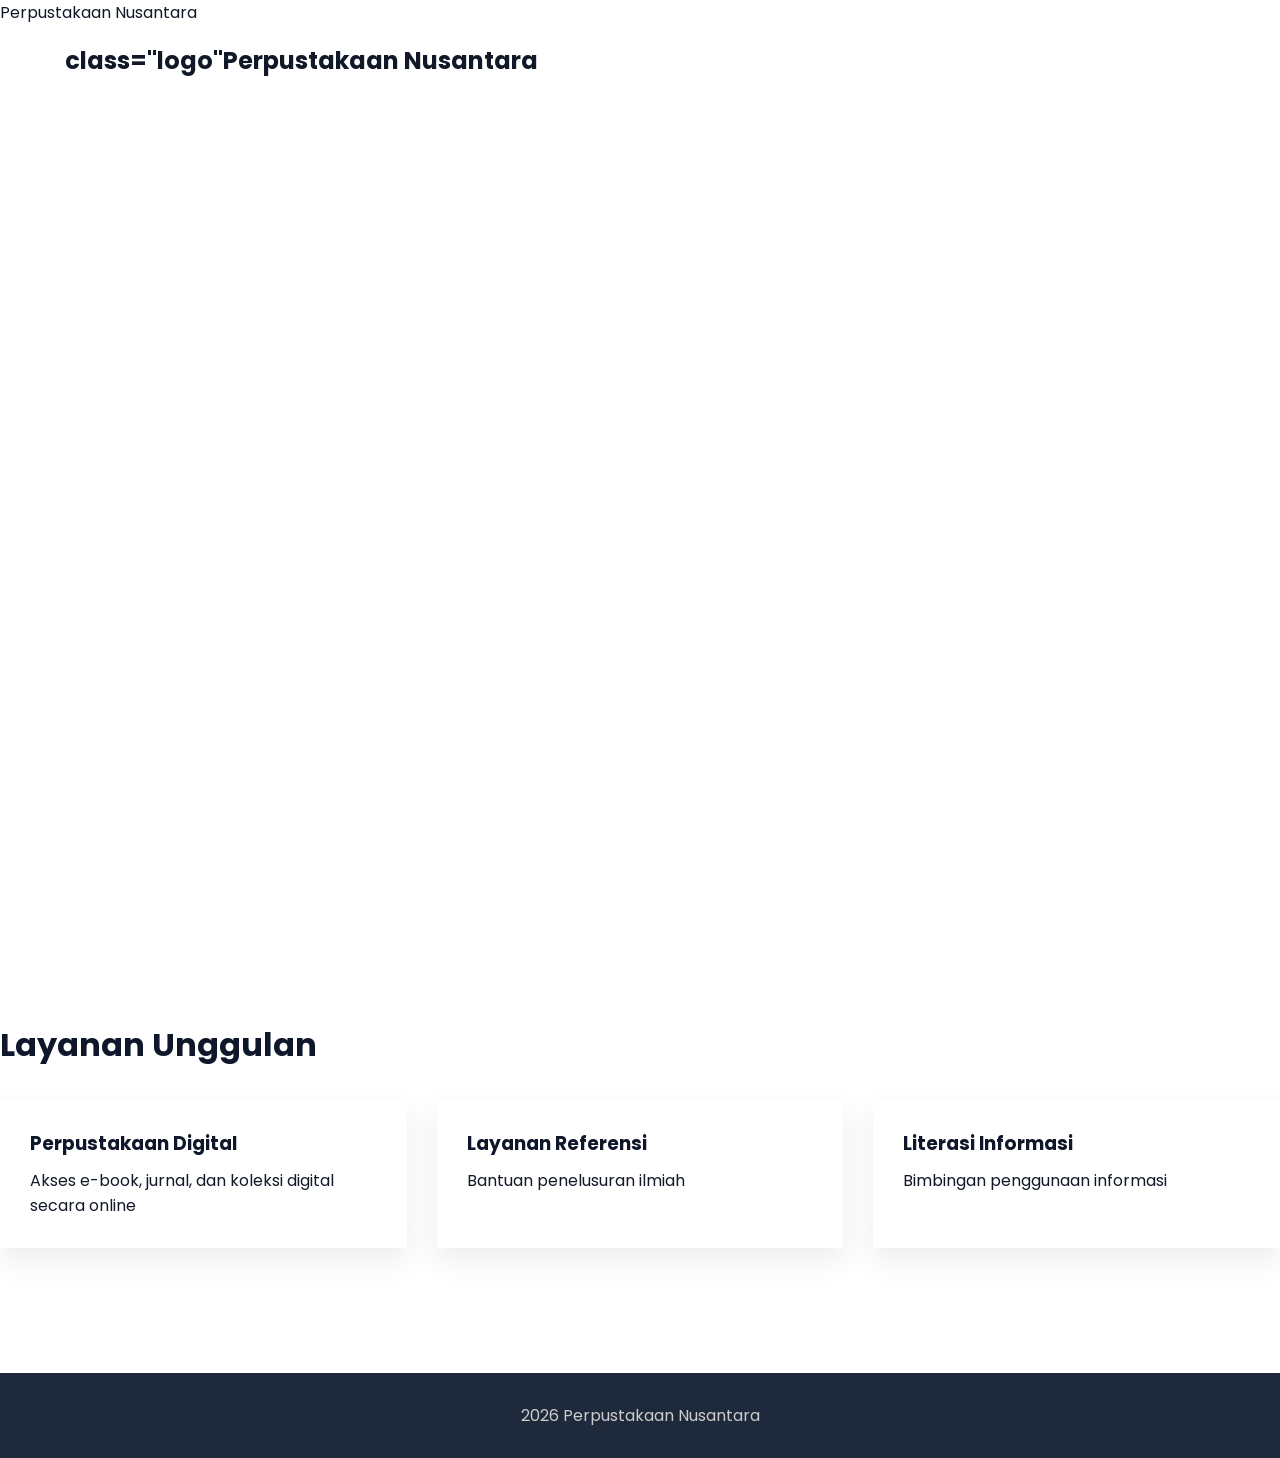
<file: index.html>
<!DOCTIPE html>
<html lang="id"> 
<head> 
    <meta charset="UTF-8">
    <tittle>Perpustakaan Nusantara</tittle>

    <link rel="stylesheet" href="style.css">

    <!-- Google Font -->
    <link href="https://fonts.googleapis.com/css2?family=Poppins:wght@300;400;600;700&splay=swap" rel="stylesheet">
</head>
<body>

<header>
    <nav>
        <h1>class="logo"Perpustakaan Nusantara</h1>
        <ul> 
            <li><a href="index.html">Beranda</a></li>
            <li><a href="profil.html">Profil</a></li>
            <li><a href="layanan.html">Layanan</a></li>
            <li><a href="Koleksi.html">Koleksi</a></li>
            <li><a href="Kontak.html">Kontak</a></li>
        </ul>
    </nav>
</header>

<section class="hero">
    <div class="hero-content">
        <h2>Pusat Literasi & Informasi Digital Nusantara</h2>

        <p>
            Perpustakaan Nusantara Hadir Sebagai Sumber Pusat Informasi,
            Literasi, dan Pengetahuan Untuk Mendukung Pendidikan,
            Pembelajaran Sepanjang Hayat.
        </p>

        <a href="Koleksi.html" class="btn">Jelajahi Koleksi</a>
    </div>
</section>

<selection class="content">
    <h2>Layanan Unggulan</h2>
    <div class="grid">
        <div class="card">
            <h3>Perpustakaan Digital</h3>
            <p>Akses e-book, jurnal, dan koleksi digital secara online</p>
        </div>
        <div class="card">
            <h3>Layanan Referensi</h3>
            <p>Bantuan penelusuran ilmiah</p>
        </div>
        <div class="card">
            <h3>Literasi Informasi</h3>
            <p>Bimbingan penggunaan informasi</p>
        </div>
    </div>
</selection>

<footer>
    <p>2026 Perpustakaan Nusantara</p>
</footer>

</body>
</html>
</file>
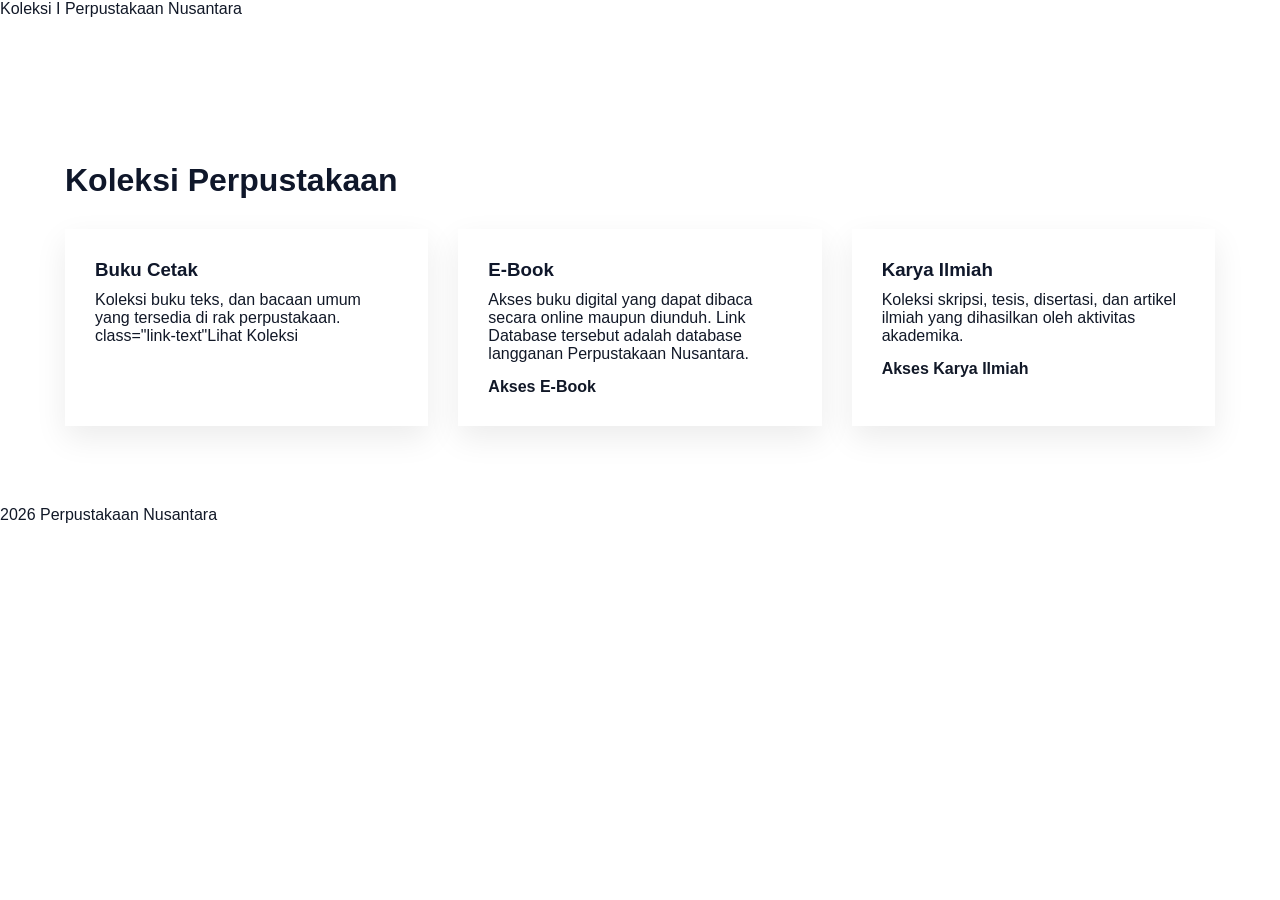
<file: koleksi.html>
<!DOCTYPE html>
<html lang="id">
<head>
    <meta charset="UTP-8">
    <tittle>Koleksi I Perpustakaan Nusantara</tittle>
    <link rel="stylesheet" href="style.css">
</head>
<body>

<header>
    <nav>
        <h1 class="logo">Perpustakaan Nusantara</h1>
        <ul>
            <li><a href="index.html">Beranda</a></li>
            <li><a href="profil.html">Prifil</a></li>
            <li><a href="layanan.html">Layanan</a></li>
            <li><a href="koleksi.html">Koleksi</a></li>
            <li><a href="kontak.html">Kontak</a></li>
        </ul>
    </nav>
</header>

<section class="content">
    <h2>Koleksi Perpustakaan</h2>

    <div class="grid">

        <!--Buku Cetak-->
        <a href="https://opac.uinib.ac.id/"
           target="_blank"
           class="card card-link">
        
            <h3>Buku Cetak</h3>
            <p>
                Koleksi buku teks, dan bacaan umum
                yang tersedia di rak perpustakaan.
            </p>
            <span>class="link-text"Lihat Koleksi</span>
        </a>

        <!-- E-Book -->
        <a herf="https://.uinib.ac.id/database-langganan-dan-ebook/"
           target="_blank"
           class="card card-link">

            <h3>E-Book</h3>
            <p>
                Akses buku digital yang dapat dibaca secara online
                maupun diunduh. Link Database tersebut adalah database langganan Perpustakaan Nusantara.
            </p>
            <span class="link-text">Akses E-Book</span>
        </a>

        <!-- Karya Ilmiah -->
<a href="https://respository.uinib.ac.id/"
   target="_blank"
   class="card card-link">
    
    <h3>Karya Ilmiah</h3>
    <p>
        Koleksi skripsi, tesis, disertasi, dan artikel ilmiah
        yang dihasilkan oleh aktivitas akademika.
    </p>
    <span class="link-text">Akses Karya Ilmiah</span>
</a>
    
    </div>
</section>

<foother>
    <p>2026 Perpustakaan Nusantara</p>
</foother>

</body>
</html>
</file>
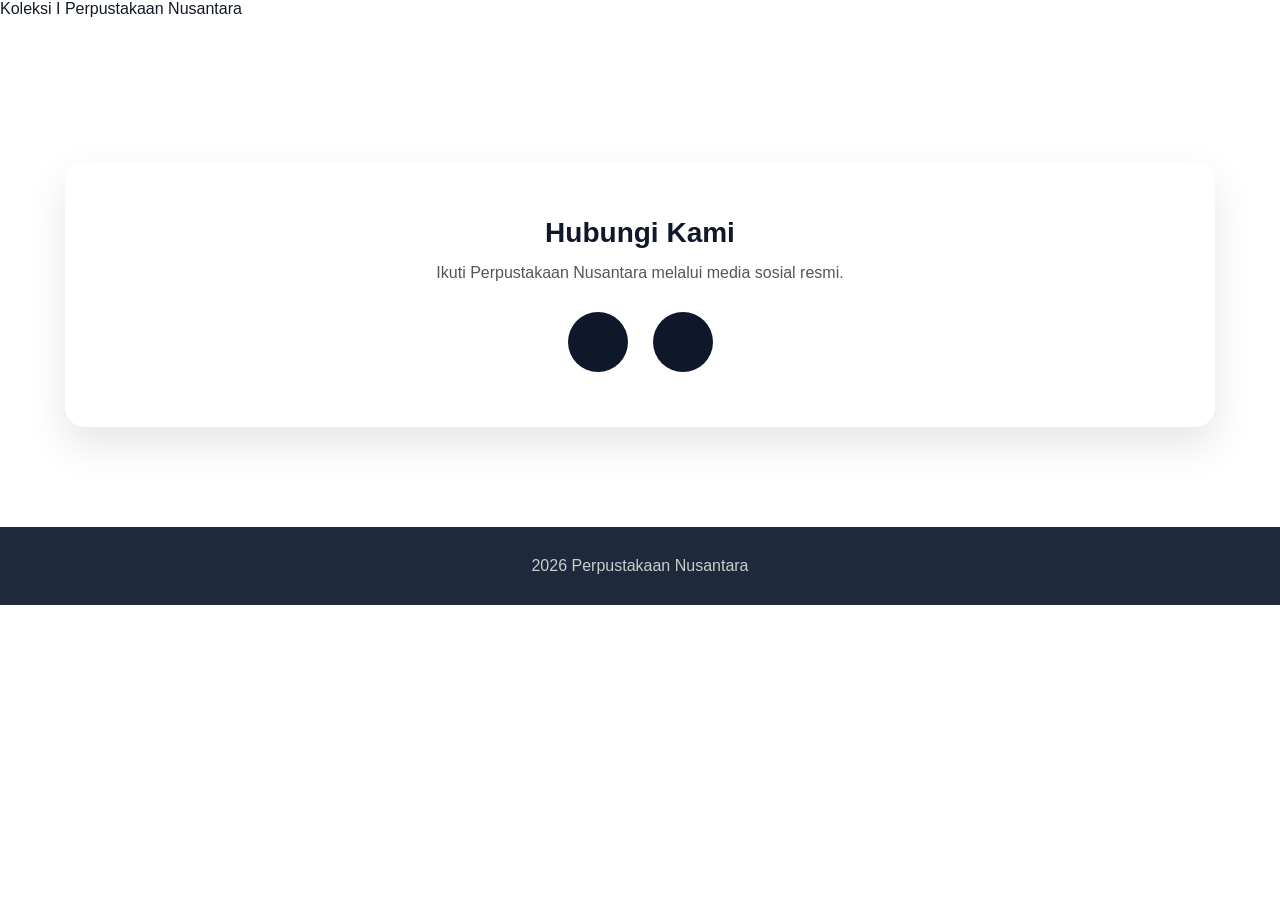
<file: kontak.html>
<!DOCTYPE html>
<html lang="id">
<head>
    <meta charset="UTP-8">
    <tittle>Koleksi I Perpustakaan Nusantara</tittle>
    <link rel="stylesheet" href="style.css">

    <!-- Font Awesome -->
    <link rel="stylesheet"
          href="https://cdnjs.cloudlare.com/ajax/libs/f0nt_awesome/6.5.0/css/all.min.css">
</head>
<body>

<header>
    <nav>
        <h1 class="logo">Perpustakaan Nusantara</h1>
        <ul>
            <li><a href="index.html">Beranda</a></li>
            <li><a href="profil.html">Prifil</a></li>
            <li><a href="layanan.html">Layanan</a></li>
            <li><a href="koleksi.html">Koleksi</a></li>
            <li><a href="kontak.html">Kontak</a></li>
        </ul>
    </nav>
</header>

<section class="content">
    <div class="contact-box">
        <h3>Hubungi Kami</h3>
        <p>Ikuti Perpustakaan Nusantara melalui media sosial resmi.</p>

        <div class="social-icons">
    <a href="https://wa.me/6283119785148" target="_blank">
        <i class="fa-brands fa-whatsapp"></i>
    </a>

    <a href="https://www.instagram.com/__Salsabilaaaaaa" target="_blank">
        <i class="fa-brands fa-instagram"></i>
    </a>
</div>
        </div>
    </div>
</section>

<footer>
    <p>2026 Perpustakaan Nusantara</p>
</footer>

</body>
</html>
</file>
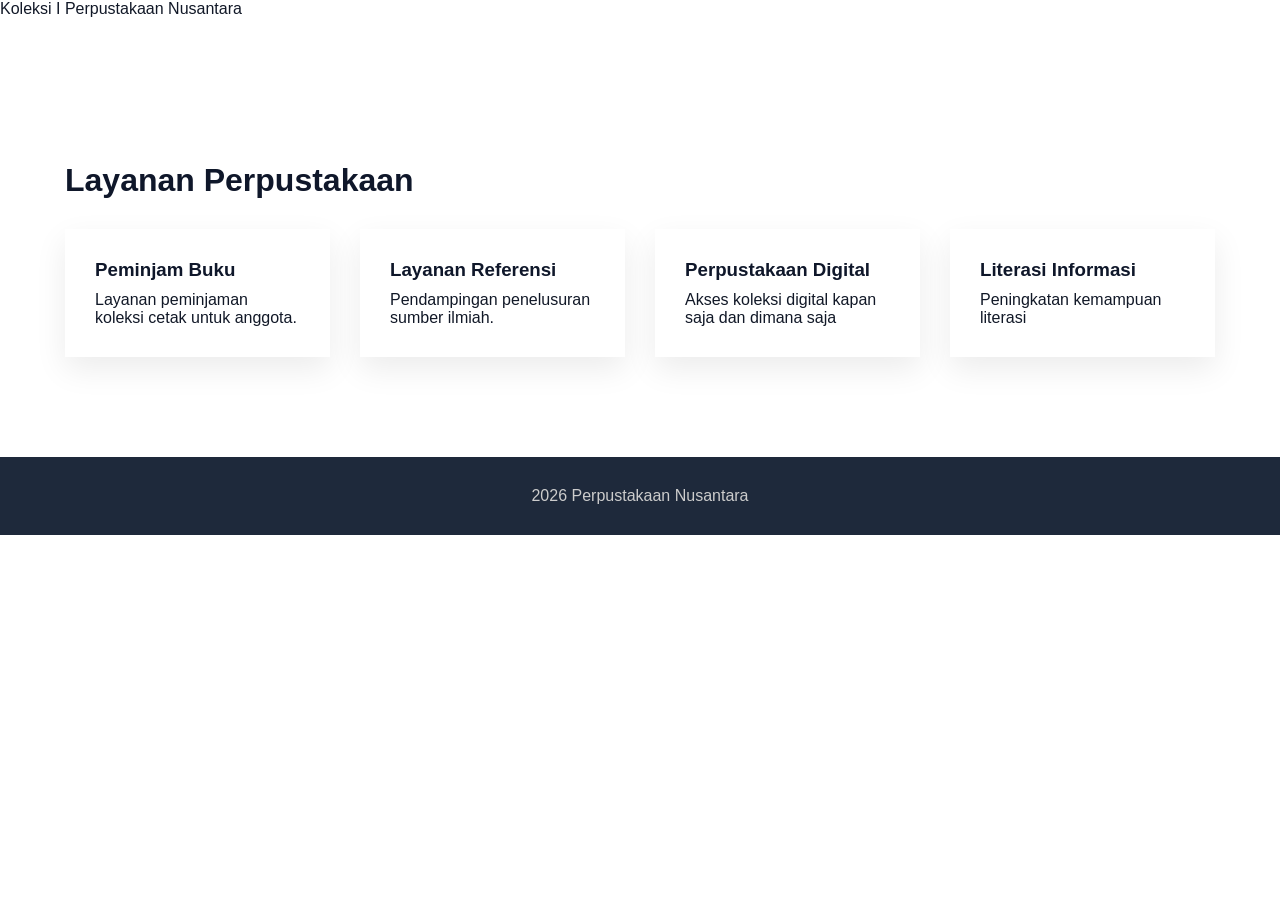
<file: layanan.html>
<!DOCTYPE html>
<html lang="id">
<head>
    <meta charset="UTP-8">
    <tittle>Koleksi I Perpustakaan Nusantara</tittle>
    <link rel="stylesheet" href="style.css">
</head>
<body>

<header>
    <nav>
        <h1 class="logo">Perpustakaan Nusantara</h1>
        <ul>
            <li><a href="index.html">Beranda</a></li>
            <li><a href="profil.html">Prifil</a></li>
            <li><a href="layanan.html">Layanan</a></li>
            <li><a href="koleksi.html">Koleksi</a></li>
            <li><a href="kontak.html">Kontak</a></li>
        </ul>
    </nav>
</header>

<section class="content">
    <h2>Layanan Perpustakaan</h2>
    <div class="grid">
        <div class="card">
            <h3>Peminjam Buku</h3>
            <p>Layanan peminjaman koleksi cetak untuk anggota.</p>
        </div>
        <div class="card">
            <h3>Layanan Referensi</h3>
            <p>Pendampingan penelusuran sumber ilmiah.</p>
        </div>
        <div class="card">
            <h3>Perpustakaan Digital</h3>
            <p>Akses koleksi digital kapan saja dan dimana saja</p>
        </div>
        <div class="card">
            <h3>Literasi Informasi</h3>
            <p>Peningkatan kemampuan literasi</p>
        </div>
    </div>
</section>

<footer>
    <p>2026 Perpustakaan Nusantara</p>
</footer>

</body>
</html>
</file>
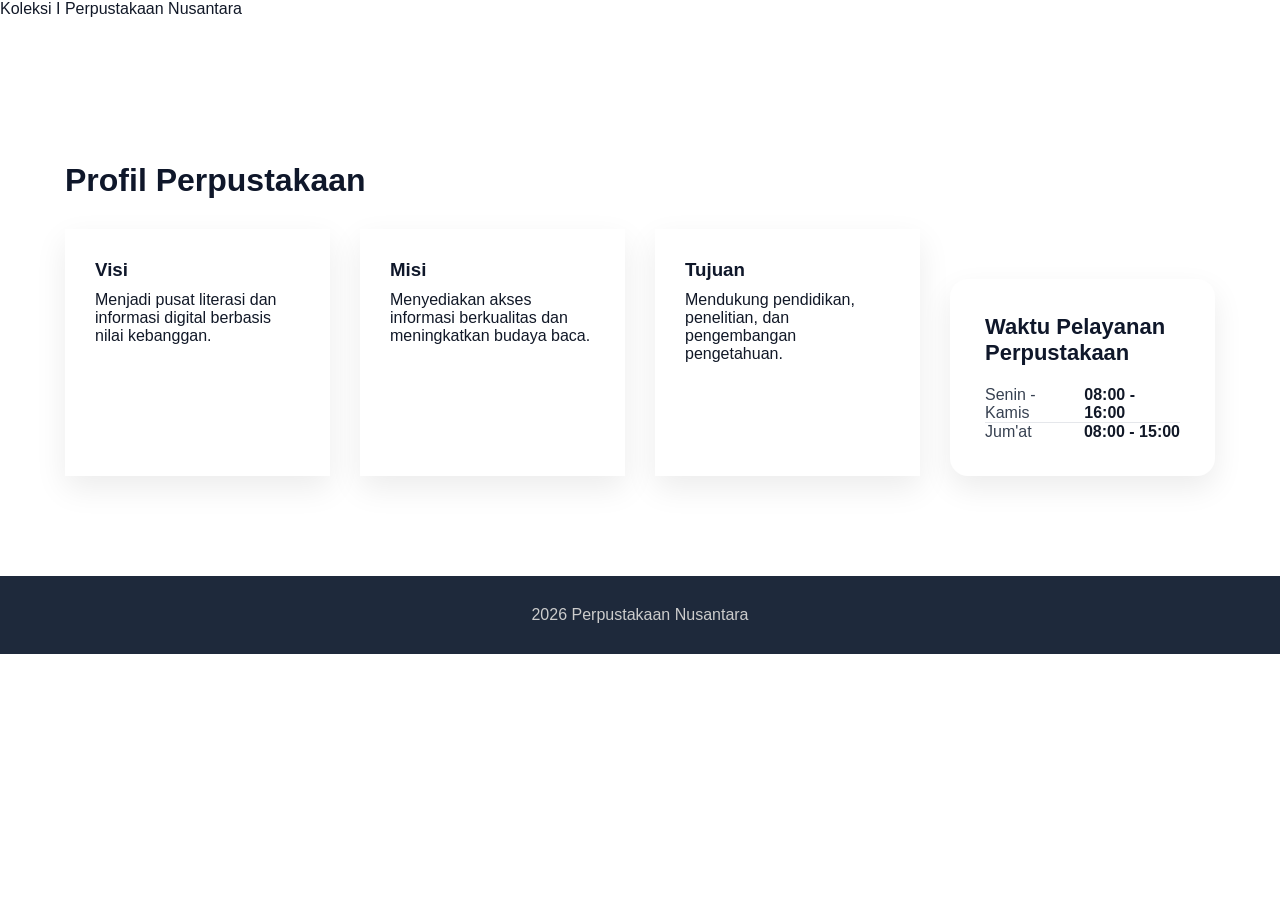
<file: profil.html>
<!DOCTYPE html>
<html lang="id">
<head>
    <meta charset="UTP-8">
    <tittle>Koleksi I Perpustakaan Nusantara</tittle>
    <link rel="stylesheet" href="style.css">
</head>
<body>

<header>
    <nav>
        <h1 class="logo">Perpustakaan Nusantara</h1>
        <ul>
            <li><a href="index.html">Beranda</a></li>
            <li><a href="profil.html">Prifil</a></li>
            <li><a href="layanan.html">Layanan</a></li>
            <li><a href="koleksi.html">Koleksi</a></li>
            <li><a href="kontak.html">Kontak</a></li>
        </ul>
    </nav>
</header>

<section class="content">
    <h2>Profil Perpustakaan</h2>
    <div class="grid">
        <div class="card">
            <h3>Visi</h3>
            <p>Menjadi pusat literasi dan informasi digital berbasis nilai kebanggan.</p>
        </div>
        <div class="card">
            <h3>Misi</h3>
            <p>Menyediakan akses informasi berkualitas dan meningkatkan budaya baca.</p>
        </div>
        <div class="card">
            <h3>Tujuan</h3>
            <p>Mendukung pendidikan, penelitian, dan pengembangan pengetahuan.</p>
        </div>
        <div class="service-hours">
    <h3>Waktu Pelayanan Perpustakaan</h3>
    <ul>
        <li>
            <span>Senin - Kamis</span>
            <strong>08:00 - 16:00</strong>
        </li>
        <li>
            <span>Jum'at</span>
            <strong>08:00 - 15:00</strong>
        </li>
    </ul>
</div>
    </div>
</section>

<footer>
    <p>2026 Perpustakaan Nusantara</p>
</footer>

</body>
</html>
</file>
<file: style.css>
/* ================================
   ROOT VARIABLE
================================ */
:root { 
    --primary:#0F172A;
    --secondary:#1E293B;
    --accept:#14B8A6;
    --highlight:#38BDF8;
    --background:#P8PAFC;
    --text:#111827;
}

/* ================================
   RESET
================================ */
*  {
     margin: 0;
     padding: 0;
     box-sizing: border-box;
}

/* ================================
   GLOBAL
================================ */
body {
    font-family: 'Poppins', sans-serif;
    background-color: var(--background);
    color: var(--text);
    line-height: 1,7;
}

a {
    text-decoration: none;
    color: inherit;
}

ul {
    list-style: none;
}

/* ================================
   HEADER DAN NAVBAR
================================ */
header {
    background: linear-gradient(135deg,var(--primary));
    position: sticky;
    top: 0;
    z-index: 1000;
}

nav {
    max-width: 1200px;
    margin: auto;
    padding: 18px 25px;
    display: flex;
    justify-content: space-between;
    align-items: certer;
}

.logo {
    color: #ffffff;
    font-size: 24px;
    font-weight: 700;
    letter-spacing: 1px;
}

nav ul {
    display: flex;
}

nav ul li a {
    color: #ffffff;
    margin-left: 25px;
    font-weight: 500;
    position: relative;
}

nav ul li a::after {
    content: "";
    position: absolute;
    width: 0;
    height: 2px;
    bottom: -6px;
    left: 0;
    background-color: var(--accept);
    transition: 0.3s;
}

nav ul li a:hover::after {
    width: 100%;
}

nav ul li a:hover {
    color: var(--highlight);
}

/* ================================
   HERO SECTION
================================ */
.hero {
    min-height: 100vh;
    display: flex;
    align-items: center;
    justify-content: center;
    text-align: center;

    background:
    linear-gradient(
        rgba(15, 23, 42, 0.75),
        rgba(15, 23, 42, 0.85)
    ),
        ur1('Gedung Perpustakaan,jpg');
    
    background-size: cover;
    background-position: center;
    background-repeat: no-repeat;

    color: #ffffff;
    padding: 40px;
}


.hero h2{
    font-size: 46px;
    margin-bottom: 20px;
}

.hero p {
    max-width: 750px;
    font-size: 20px;
    margin: auto;
}

/* ================================
   BUTTON
================================ */
.btn {
    display: inline-block;
    margin-top: 30px;
    padding: 14px 34px;
    background: linear-gradient(
        135deg,
        var(--accept)
        var(--highlight)
    );
    color: #ffffff;
    border-radius: 50px;
    font-weight: 600;
    transition: 0.3s;
}

.btn:hover {
    background: #246fa1;
    transform: translateY(-3px);
    filter: brightness(1.1);
}

/* ================================
   CONTENT SECTION
================================ */
.content {
    max-width: 1200px;
    margin: 80px auto;
    padding: 0 25px;
}

.content h2 {
    font-size: 32px;
    color: var(--primary);
    margin-bottom: 30px;
}

/* ================================
   GRID & CARD
================================ */
.grid {
    display: grid;
    grid-template-columns: repeat(auto-fit, minmax(250px, 1fr));
    gap: 30px;
}

.card {
    background: #ffffff;
    padding: 30px;
    border-top: 5px solid var(--accent);
    box-shadow: 0 12px 30px rgba(0,0,0,0.08);
    transition: 0.4s;
}

.card:hover {
    transform: translateY(-10px);
    box-shadow: 0 25px 45px rgba(0,0,0,0.15)
}

.card h3 {
    color: var(--primary);
    margin-bottom: 10px;
}

/* ================================
   SERVICE HOURS (PROFIL)
================================ */
.service-hours {
    margin-top: 50px;
    background: #ffffff;
    padding: 35px;
    border-radius: 18px;
    box-shadow: 0 12px 30px rgba(0,0,0,0.08);
    max-width: 500px;
}

.service-hours h3 {
    color: var(--primary);
    margin-bottom: 20px;
    font-size: 22px;
}

.service-hours ul {
    padding: 0;
}

.service-hours li {
    display: flex;
    justify-content: space-between;
    padding: 14px o;
    border-bottom: 1px solid #e5e7eb;
    font-size: 16px;
}

.service-hours li:last-child {
    border-bottom: none;
}

.service-hours span {
    color: #374151;
    font-weight: 500;
}

.service-hours strong {
    color: var(--accent);
    font-weight: 600;
}

/* ================================
   CARD LINK (KOLEKSI)
================================ */
.card-link {
    cursor: pointer;
    color: inherit;
    text-decoration: none;
}

.card-link .link-text {
    display: inline-block;
    margin-top: 15px;
    font-weight: 600;
    color: var(--accent);
}

.card-link:hover .link-text {
    text-decoration: underline;
}

/* ================================
   CONTACT SECTION
================================ */
.contact-box {
    background: #ffffff;
    padding: 55px;
    border-radius: 20px;
    box-shadow: 0 18px 40px rgba(0,0,0,0.1);
    text-align: center;
}

.contact-box h3 {
    font-size: 28px;
    margin-bottom: 15px;
    color: var(--primary);
}

.contact-box p {
    color: #555;
    margin-bottom: 30px;
}

/* ================================
   SOCIAL ICONS
================================ */
.social-icons {
    display: flex;
    justify-content: center;
    gap: 25px;
}

.social-icons a {
    width: 60px;
    height: 60px;
    background: var(--primary);
    color: #ffffff;
    border-radius: 50%;
    display: flex;
    align-items: center;
    justify-content: center;
    font-size: 22px;
    transition: 0.3s;
}

.social-icons a:hover {
    background: var(--accent);
    transform: scale(1.15);
}

/* ================================
   FOOTER
================================ */
footer {
    background: var(--secondary);
    color: #ccc;
    text-align: center;
    padding: 30px;
    margin-top: 100px;
}

/* ================================
   RESPONSIVE
================================ */
@media (max-width: 768px) {
    .hero h2 {
        font-size: 32px;
    }

    nav {
        flex-direction: column;
    }

    nav ul {
        margin-top: 15px;
    }
}
</file>
